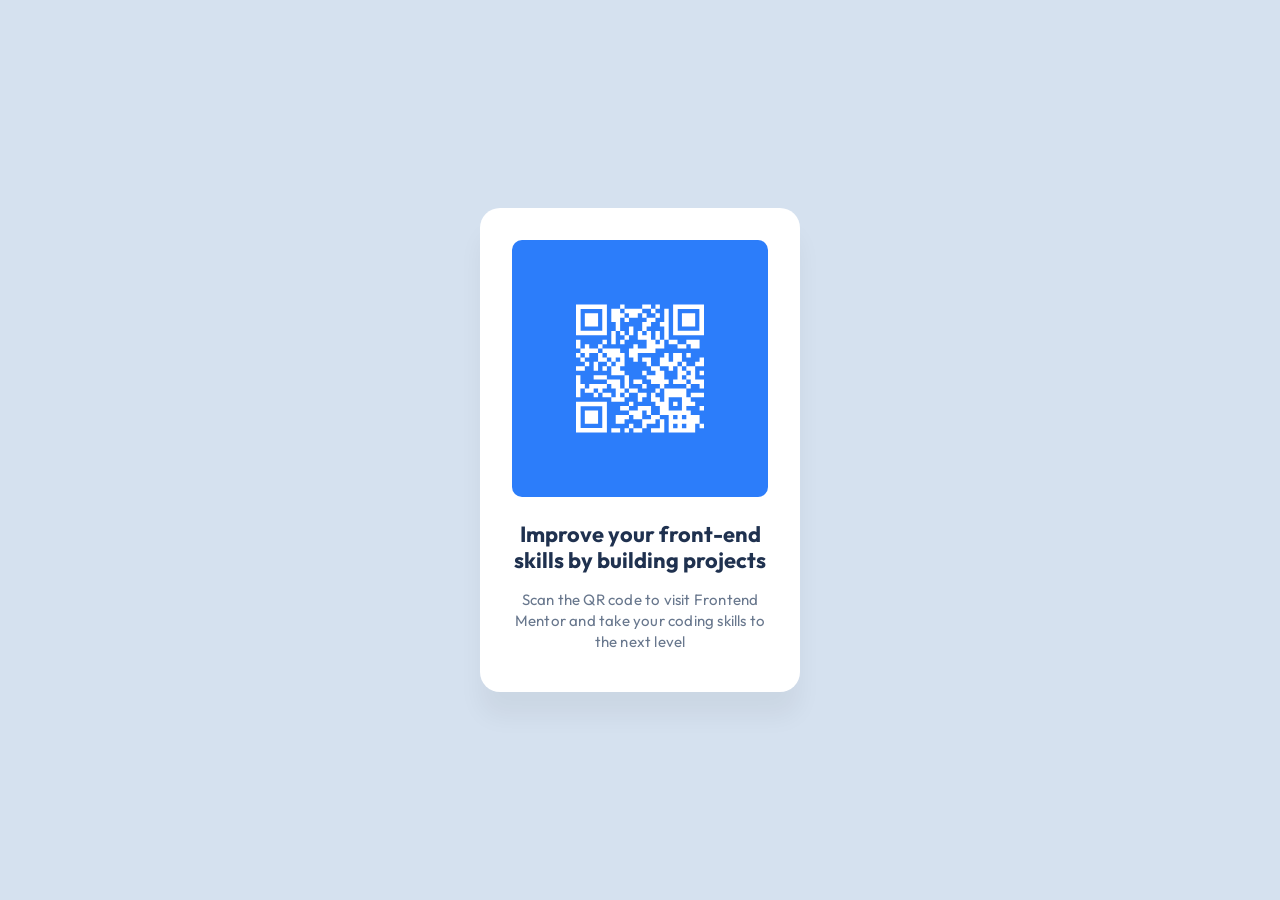
<file: index.html>
<!DOCTYPE html>
<html lang="en">
  <head>
    <meta charset="UTF-8" />
    <meta name="viewport" content="width=device-width,initial-scale=1.0" />
    <title>QR code component</title>
    <link rel="stylesheet" href="./styles.css" />
    <link rel="preconnect" href="https://fonts.googleapis.com" />
    <link rel="preconnect" href="https://fonts.gstatic.com" crossorigin />
    <link
      href="https://fonts.googleapis.com/css2?family=Outfit:wght@400;700&display=swap"
      rel="stylesheet"
    />
    <link rel="icon" sizes="32x32" href="./assets/favicon-32x32.png" />
  </head>
  <body>
    <main>
      <div class="qr-card">
        <img
          class="qr-code"
          src="./assets/qr-code.svg"
          alt="QR code linking to Frontend Mentor site"
        />
      </div>
      <section>
        <h1>Improve your front-end skills by building projects</h1>
        <p>
          Scan the QR code to visit Frontend Mentor and take your coding skills
          to the next level
        </p>
      </section>
    </main>
  </body>
</html>
</file>
<file: styles.css>
:root {
  --qr-card: #2c7dfa;
  --slate-300: #d5e1ef;
  --slate-500: #68778d;
  --slate-900: #1f314f;
  --white: #fff;

  --font-family: 'Outfit', sans-serif;
  --font-size-base: 0.94rem;
  --font-size-heading: 1.37rem;
  --font-weight-normal: 400;
  --font-weight-bold: 700;
}

* {
  box-sizing: border-box;
  margin: 0;
  padding: 0;
}

body {
  font-family: var(--font-family);
  background: var(--slate-300);
  min-height: 100vh;
  display: flex;
  align-items: center;
  justify-content: center;
  padding: 1rem;
}

main {
  background: var(--white);
  padding: 1rem 1rem 2.5rem 1rem;
  border-radius: 1.25rem;
  box-shadow: 0 1.5625rem 1.5625rem rgba(0, 0, 0, 0.0476518);
  max-width: 20rem;
  width: 100%;
}

.qr-card {
  background: var(--qr-card);
  border-radius: 0.625rem;
  margin: 1rem;
}

.qr-code {
  padding: 4rem;
  width: 100%;
  height: auto;
  display: block;
}

section {
  margin-block-start: 1.5rem;
  padding: 0 1rem;
}

h1 {
  font-size: 1.37rem;
  line-height: 120%;
  letter-spacing: 0;
  font-weight: 700;
  color: var(--slate-900);
  text-align: center;
  margin-block-end: 1rem;
}

p {
  font-size: 0.94rem;
  line-height: 140%;
  letter-spacing: 0.0125rem;
  font-weight: 400;
  color: var(--slate-500);
  text-align: center;
}
</file>
